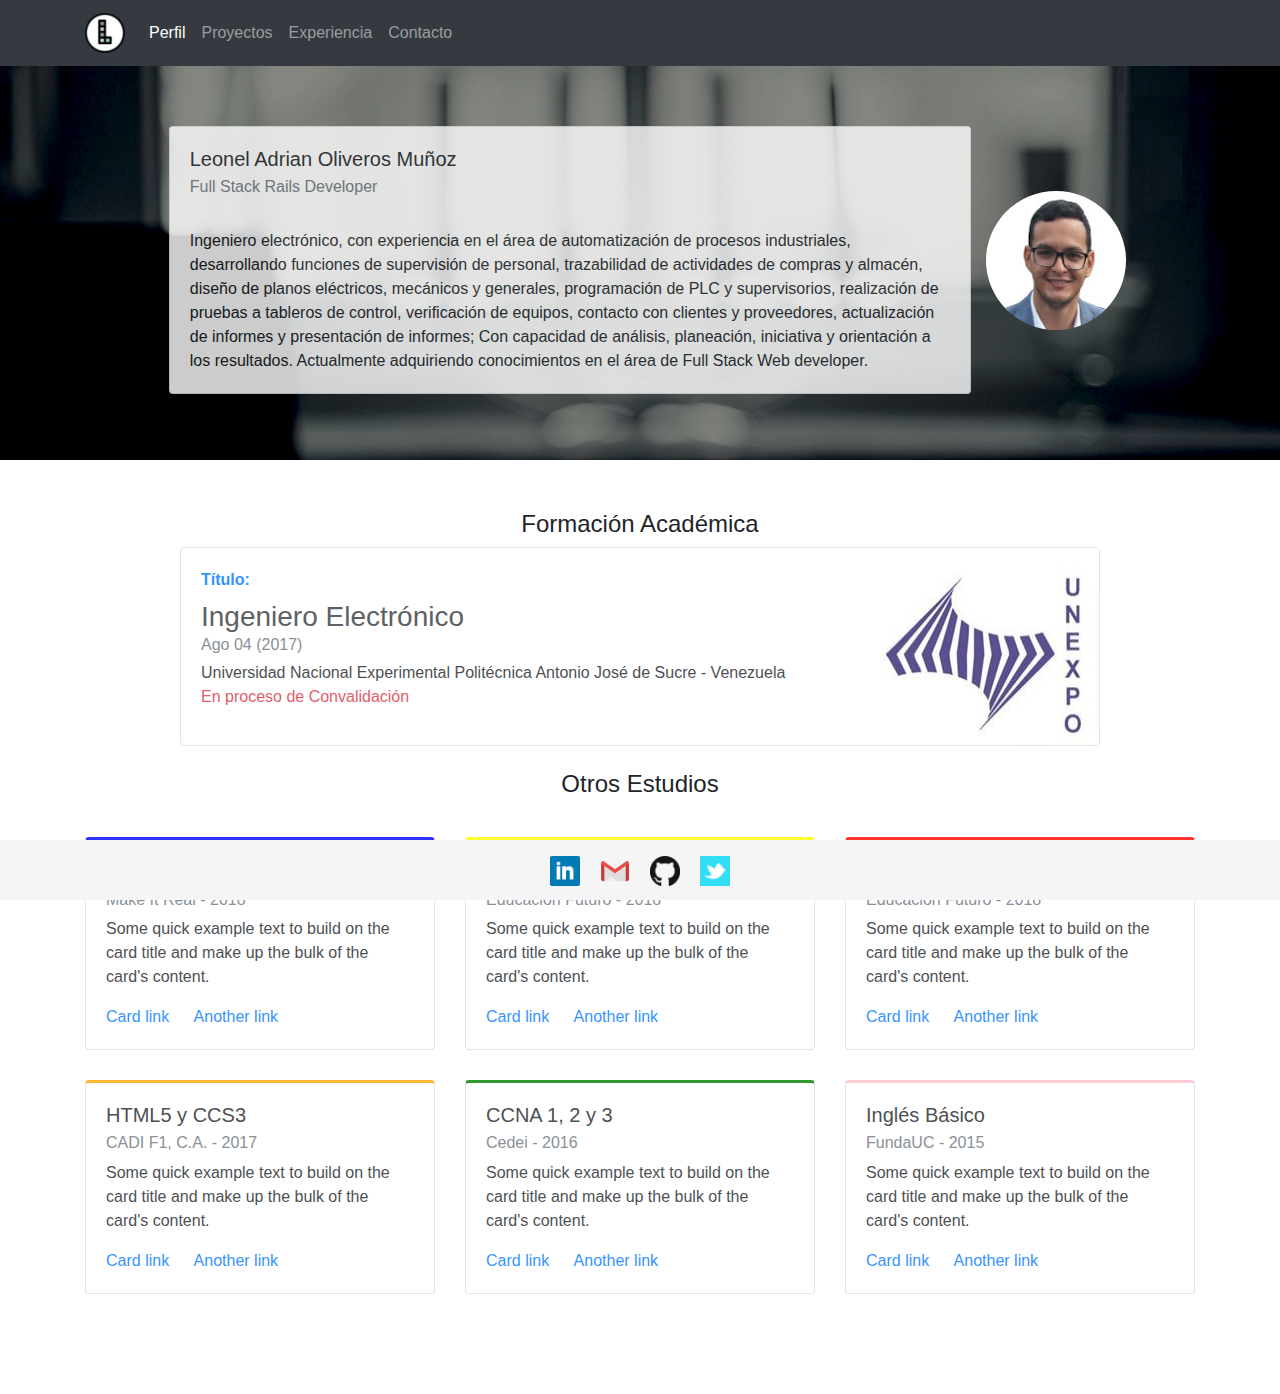
<file: index.html>
<!DOCTYPE html>
<html>
  <head>
    <meta charset="UTF-8">
    <title>Portafolio - Leonel Oliveros</title>
    <link rel="stylesheet" href="style.css">
    <link rel="shortcut icon" type="image/png" href="Imagenes/logo1.png">
    <link rel="stylesheet" href="https://maxcdn.bootstrapcdn.com/bootstrap/4.0.0/css/bootstrap.min.css" integrity="sha384-Gn5384xqQ1aoWXA+058RXPxPg6fy4IWvTNh0E263XmFcJlSAwiGgFAW/dAiS6JXm" crossorigin="anonymous">
    <script src="https://code.jquery.com/jquery-3.2.1.slim.min.js" integrity="sha384-KJ3o2DKtIkvYIK3UENzmM7KCkRr/rE9/Qpg6aAZGJwFDMVNA/GpGFF93hXpG5KkN" crossorigin="anonymous"></script>
    <script src="https://cdnjs.cloudflare.com/ajax/libs/popper.js/1.12.9/umd/popper.min.js" integrity="sha384-ApNbgh9B+Y1QKtv3Rn7W3mgPxhU9K/ScQsAP7hUibX39j7fakFPskvXusvfa0b4Q" crossorigin="anonymous"></script>
    <script src="https://maxcdn.bootstrapcdn.com/bootstrap/4.0.0/js/bootstrap.min.js" integrity="sha384-JZR6Spejh4U02d8jOt6vLEHfe/JQGiRRSQQxSfFWpi1MquVdAyjUar5+76PVCmYl" crossorigin="anonymous"></script>

  </head>
  <body id="bk">
    <header>
      <nav class="navbar navbar-expand-lg navbar-dark bg-dark fixed-top">
        <div class="container">
          <a class="navbar-brand" href="index.html">
            <img src="Imagenes/nav_logo.png" width="40" height="40" alt="">
          </a>
          <button class="navbar-toggler" type="button" data-toggle="collapse" data-target="#navbarNavAltMarkup" aria-controls="navbarNavAltMarkup" aria-expanded="false" aria-label="Toggle navigation">
            <span class="navbar-toggler-icon"></span>
          </button>
          <div class="collapse navbar-collapse" id="navbarNavAltMarkup">
            <div class="navbar-nav">
              <a class="nav-item nav-link active" href="index.html">Perfil <span class="sr-only">(current)</span></a>
              <a class="nav-item nav-link" href="proyectos.html">Proyectos</a>
              <a class="nav-item nav-link" href="experiencia.html">Experiencia</a>
              <a class="nav-item nav-link" href="contacto.html">Contacto</a>
            </div>
          </div>
        </div>
      </nav>
    </header>
    <div class="row encabezado">
      <div class="container d-flex align-items-center justify-content-center">
        <div class="col-9 ">
          <div class="card">
            <div class="card-body">
              <h5 class="card-title">Leonel Adrian Oliveros Muñoz</h5>
              <h6 class="card-subtitle mb-2 text-muted">Full Stack Rails Developer</h6>
              <br>
              <p class="card-text">Ingeniero electrónico, con experiencia en el área de automatización de procesos industriales, desarrollando funciones de supervisión de personal, trazabilidad de actividades de compras y almacén, diseño de planos eléctricos, mecánicos y generales, programación de PLC y supervisorios, realización de pruebas a tableros de control, verificación de equipos, contacto con clientes y proveedores, actualización de informes y presentación de informes; Con capacidad de análisis, planeación, iniciativa y orientación a los resultados. Actualmente adquiriendo conocimientos en el área de Full Stack Web developer.</p>

            </div>
          </div>
        </div>
        <img src="Imagenes/perfil.jpg" alt="" class="rounded-circle">
      </div>
    </div>
    <div class="container">
      <div class="row justify-content-center" style="margin-top: 50px;">
        <h4>Formación Académica</h4>
        <div class="col-md-10">
          <div class="card flex-md-row mb-4 box-shadow h-md-250">
            <div class="card-body d-flex flex-column align-items-start">
              <strong class="d-inline-block mb-2 text-primary">Título:</strong>
              <h3 class="mb-0">
                <a class="text-dark" href="#">Ingeniero Electrónico</a>
              </h3>
              <div class="mb-1 text-muted">Ago 04 (2017)</div>
              <p class="card-text mb-auto">Universidad Nacional Experimental Politécnica Antonio José de Sucre - Venezuela</p>
              <p class="text-danger">En proceso de Convalidación</p>
            </div>
            <img class="card-img-right flex-auto d-none d-md-block"  alt="Thumbnail [200x250]" src="Imagenes/unexpo.png">
          </div>
        </div>
      </div>
      <div class="row justify-content-center">
        <h4>Otros Estudios</h4>

      </div>

      <div class="row">
        <div class="col-4">
          <div class="card" id="curso1">
            <div class="card-body">
              <h5 class="card-title">Full Stack Web Developer</h5>
              <h6 class="card-subtitle mb-2 text-muted">Make It Real - 2018</h6>
              <p class="card-text">Some quick example text to build on the card title and make up the bulk of the card's content.</p>
              <a href="#" class="card-link">Card link</a>
              <a href="#" class="card-link">Another link</a>
            </div>
          </div>
        </div>
        <div class="col-4">
          <div class="card" id="curso2">
            <div class="card-body">
              <h5 class="card-title">Competencias transversales</h5>
              <h6 class="card-subtitle mb-2 text-muted">Educación Futuro - 2018</h6>
              <p class="card-text">Some quick example text to build on the card title and make up the bulk of the card's content.</p>
              <a href="#" class="card-link">Card link</a>
              <a href="#" class="card-link">Another link</a>
            </div>
          </div>
        </div>
        <div class="col-4">
          <div class="card" id="curso3">
            <div class="card-body">
              <h5 class="card-title">Apoyo de selección para el éxito</h5>
              <h6 class="card-subtitle mb-2 text-muted">Educación Futuro - 2018</h6>
              <p class="card-text">Some quick example text to build on the card title and make up the bulk of the card's content.</p>
              <a href="#" class="card-link">Card link</a>
              <a href="#" class="card-link">Another link</a>
            </div>
          </div>
        </div>
        <div class="col-4">
          <div class="card" id="curso4">
            <div class="card-body">
              <h5 class="card-title">HTML5 y CCS3</h5>
              <h6 class="card-subtitle mb-2 text-muted">CADI F1, C.A. - 2017</h6>
              <p class="card-text">Some quick example text to build on the card title and make up the bulk of the card's content.</p>
              <a href="#" class="card-link">Card link</a>
              <a href="#" class="card-link">Another link</a>
            </div>
          </div>
        </div>
        <div class="col-4" >
          <div class="card" id="curso5">
            <div class="card-body">
              <h5 class="card-title">CCNA 1, 2 y 3</h5>
              <h6 class="card-subtitle mb-2 text-muted">Cedei - 2016</h6>
              <p class="card-text">Some quick example text to build on the card title and make up the bulk of the card's content.</p>
              <a href="#" class="card-link">Card link</a>
              <a href="#" class="card-link">Another link</a>
            </div>
          </div>
        </div>
        <div class="col-4" >
          <div class="card" id="curso6">
            <div class="card-body">
              <h5 class="card-title">Inglés Básico</h5>
              <h6 class="card-subtitle mb-2 text-muted">FundaUC - 2015</h6>
              <p class="card-text">Some quick example text to build on the card title and make up the bulk of the card's content.</p>
              <a href="#" class="card-link">Card link</a>
              <a href="#" class="card-link">Another link</a>
            </div>
          </div>
        </div>
      </div>




    </div>



    <footer class="footer fixed-bottom justify-content-center">
      <div class="container ">
        <div class="row justify-content-center">
          <a href="#"><img src="Imagenes/linkedin.png" style="width: 30px; height:30px; margin: 10px;"></a>
          <a href="#"><img src="Imagenes/gmail.png" style="width: 30px; height:30px; margin: 10px;"></a>
          <a href="#"><img src="Imagenes/github.png" style="width: 30px; height:30px; margin: 10px;"></a>
          <a href="#"><img src="Imagenes/twitter.png" style="width: 30px; height:30px; margin: 10px;"></a>
        </div>
      </div>
    </footer>
  </body>
</html>
</file>
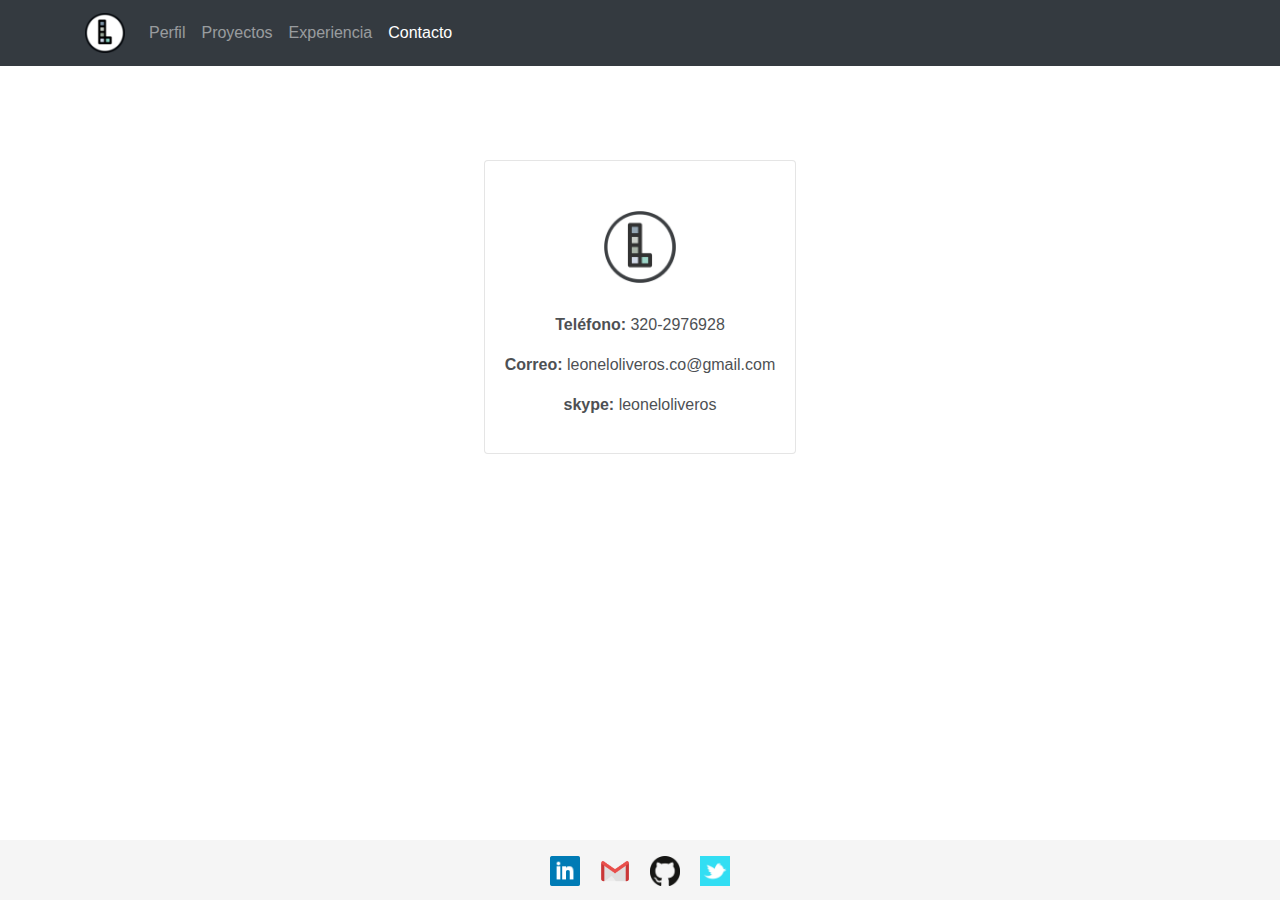
<file: contacto.html>
<!DOCTYPE html>
<html>
  <head>
    <meta charset="UTF-8">
    <title>Portafolio - Leonel Oliveros</title>
    <link rel="stylesheet" href="style.css">
    <link rel="shortcut icon" type="image/png" href="Imagenes/logo1.png">
    <link rel="stylesheet" href="https://maxcdn.bootstrapcdn.com/bootstrap/4.0.0/css/bootstrap.min.css" integrity="sha384-Gn5384xqQ1aoWXA+058RXPxPg6fy4IWvTNh0E263XmFcJlSAwiGgFAW/dAiS6JXm" crossorigin="anonymous">
    <script src="https://code.jquery.com/jquery-3.2.1.slim.min.js" integrity="sha384-KJ3o2DKtIkvYIK3UENzmM7KCkRr/rE9/Qpg6aAZGJwFDMVNA/GpGFF93hXpG5KkN" crossorigin="anonymous"></script>
    <script src="https://cdnjs.cloudflare.com/ajax/libs/popper.js/1.12.9/umd/popper.min.js" integrity="sha384-ApNbgh9B+Y1QKtv3Rn7W3mgPxhU9K/ScQsAP7hUibX39j7fakFPskvXusvfa0b4Q" crossorigin="anonymous"></script>
    <script src="https://maxcdn.bootstrapcdn.com/bootstrap/4.0.0/js/bootstrap.min.js" integrity="sha384-JZR6Spejh4U02d8jOt6vLEHfe/JQGiRRSQQxSfFWpi1MquVdAyjUar5+76PVCmYl" crossorigin="anonymous"></script>

  </head>
  <body id="bk">
    <header>
      <nav class="navbar navbar-expand-lg navbar-dark bg-dark fixed-top">
        <div class="container">
          <a class="navbar-brand" href="index.html">
            <img src="Imagenes/nav_logo.png" width="40" height="40" alt="">
          </a>
          <button class="navbar-toggler" type="button" data-toggle="collapse" data-target="#navbarNavAltMarkup" aria-controls="navbarNavAltMarkup" aria-expanded="false" aria-label="Toggle navigation">
            <span class="navbar-toggler-icon"></span>
          </button>
          <div class="collapse navbar-collapse" id="navbarNavAltMarkup">
            <div class="navbar-nav">
              <a class="nav-item nav-link" href="index.html">Perfil <span class="sr-only">(current)</span></a>
              <a class="nav-item nav-link" href="proyectos.html">Proyectos</a>
              <a class="nav-item nav-link" href="experiencia.html">Experiencia</a>
              <a class="nav-item nav-link  active" href="contacto.html">Contacto</a>
            </div>
          </div>
        </div>
      </nav>
    </header>
    <div class="container">
      <div class="row justify-content-center" style="margin-top: 160px;">
        <div class="card text-center">
          <div class="card-body">
            <img src="Imagenes/logo1.png" alt="Card image cap" width="72" height="72" style="margin: 30px;">

            <p><strong>Teléfono: </strong> 320-2976928</p>
            <p><strong>Correo: </strong> leoneloliveros.co@gmail.com</p>
            <p><strong>skype: </strong> leoneloliveros</p>
          </div>
        </div>
      </div>
    </div>




    <footer class="footer fixed-bottom justify-content-center">
      <div class="container ">
        <div class="row justify-content-center">
          <a href="#"><img src="Imagenes/linkedin.png" style="width: 30px; height:30px; margin: 10px;"></a>
          <a href="#"><img src="Imagenes/gmail.png" style="width: 30px; height:30px; margin: 10px;"></a>
          <a href="#"><img src="Imagenes/github.png" style="width: 30px; height:30px; margin: 10px;"></a>
          <a href="#"><img src="Imagenes/twitter.png" style="width: 30px; height:30px; margin: 10px;"></a>
        </div>
      </div>
    </footer>
  </body>
</html>
</file>
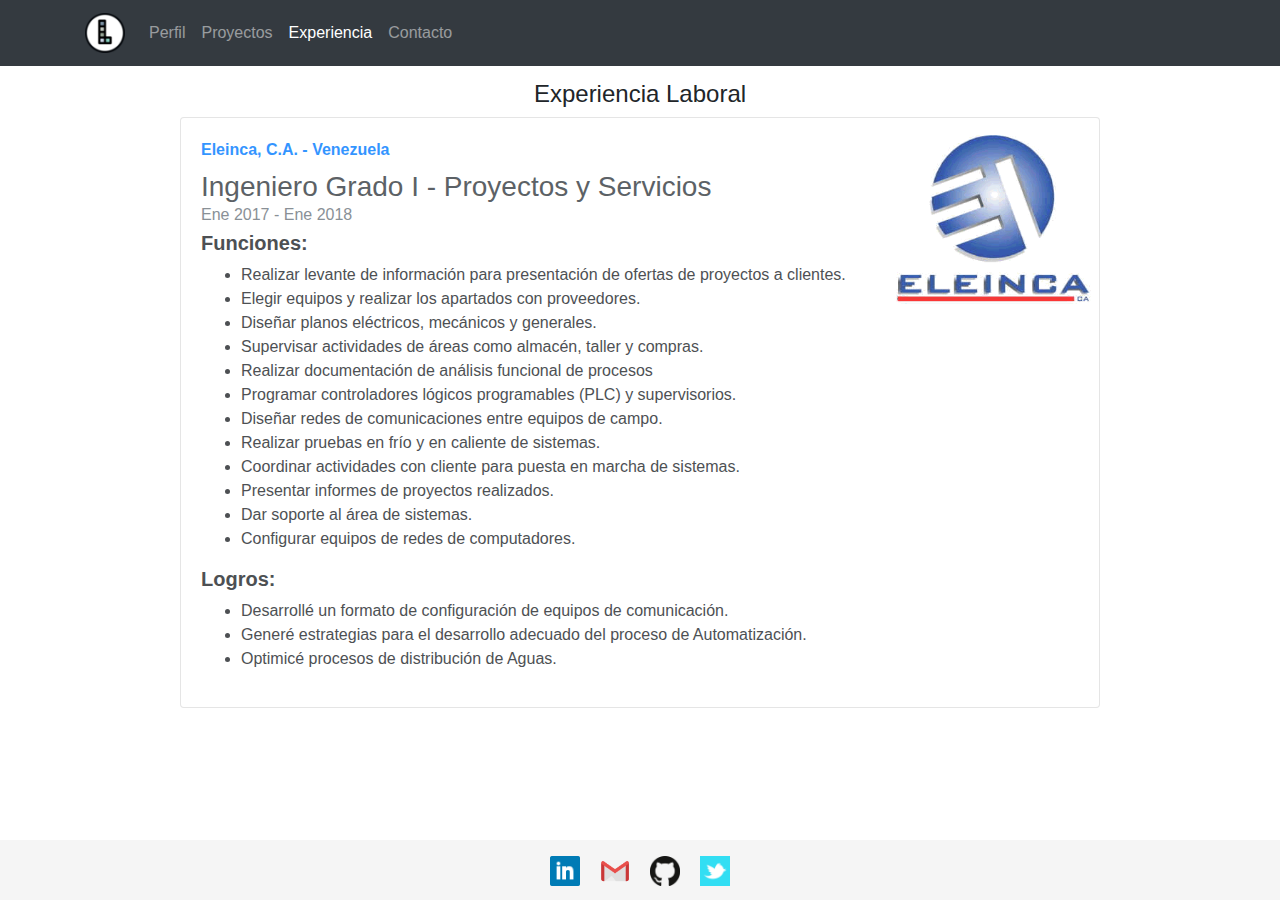
<file: experiencia.html>
<!DOCTYPE html>
<html>
  <head>
    <meta charset="UTF-8">
    <title>Portafolio - Leonel Oliveros</title>
    <link rel="stylesheet" href="style.css">
    <link rel="shortcut icon" type="image/png" href="Imagenes/logo1.png">
    <link rel="stylesheet" href="https://maxcdn.bootstrapcdn.com/bootstrap/4.0.0/css/bootstrap.min.css" integrity="sha384-Gn5384xqQ1aoWXA+058RXPxPg6fy4IWvTNh0E263XmFcJlSAwiGgFAW/dAiS6JXm" crossorigin="anonymous">
    <script src="https://code.jquery.com/jquery-3.2.1.slim.min.js" integrity="sha384-KJ3o2DKtIkvYIK3UENzmM7KCkRr/rE9/Qpg6aAZGJwFDMVNA/GpGFF93hXpG5KkN" crossorigin="anonymous"></script>
    <script src="https://cdnjs.cloudflare.com/ajax/libs/popper.js/1.12.9/umd/popper.min.js" integrity="sha384-ApNbgh9B+Y1QKtv3Rn7W3mgPxhU9K/ScQsAP7hUibX39j7fakFPskvXusvfa0b4Q" crossorigin="anonymous"></script>
    <script src="https://maxcdn.bootstrapcdn.com/bootstrap/4.0.0/js/bootstrap.min.js" integrity="sha384-JZR6Spejh4U02d8jOt6vLEHfe/JQGiRRSQQxSfFWpi1MquVdAyjUar5+76PVCmYl" crossorigin="anonymous"></script>

  </head>
  <body id="bk">
    <header>
      <nav class="navbar navbar-expand-lg navbar-dark bg-dark fixed-top">
        <div class="container">
          <a class="navbar-brand" href="index.html">
            <img src="Imagenes/nav_logo.png" width="40" height="40" alt="">
          </a>
          <button class="navbar-toggler" type="button" data-toggle="collapse" data-target="#navbarNavAltMarkup" aria-controls="navbarNavAltMarkup" aria-expanded="false" aria-label="Toggle navigation">
            <span class="navbar-toggler-icon"></span>
          </button>
          <div class="collapse navbar-collapse" id="navbarNavAltMarkup">
            <div class="navbar-nav">
              <a class="nav-item nav-link" href="index.html">Perfil <span class="sr-only">(current)</span></a>
              <a class="nav-item nav-link" href="proyectos.html">Proyectos</a>
              <a class="nav-item nav-link active" href="experiencia.html">Experiencia</a>
              <a class="nav-item nav-link" href="contacto.html">Contacto</a>
            </div>
          </div>
        </div>
      </nav>
    </header>

    <div class="container">
      <div class="row justify-content-center" style="margin-top: 80px;">
        <h4>Experiencia Laboral</h4>
        <div class="col-md-10">
          <div class="card flex-md-row mb-4 box-shadow h-md-250">
            <div class="card-body d-flex flex-column align-items-start">
              <strong class="d-inline-block mb-2 text-primary">Eleinca, C.A. - Venezuela</strong>
              <h3 class="mb-0">
                <a class="text-dark" href="#">Ingeniero Grado I - Proyectos y Servicios</a>
              </h3>
              <div class="mb-1 text-muted">Ene 2017 - Ene 2018</div>
              <h5><strong>Funciones:</strong></h5>
              <ul>
                <li>Realizar levante de información para presentación de ofertas de proyectos a clientes.</li>
                <li>Elegir equipos y realizar los apartados con proveedores.</li>
                <li>Diseñar planos eléctricos, mecánicos y generales.</li>
                <li>Supervisar actividades de áreas como almacén, taller y compras.</li>
                <li>Realizar documentación de análisis funcional de procesos <industriales class=""></industriales></li>
                <li>Programar controladores lógicos programables (PLC) y supervisorios.</li>
                <li>Diseñar redes de comunicaciones entre equipos de campo.</li>
                <li>Realizar pruebas en frío y en caliente de sistemas.</li>
                <li>Coordinar actividades con cliente para puesta en marcha de sistemas.</li>
                <li>Presentar informes de proyectos realizados.</li>
                <li>Dar soporte al área de sistemas.</li>
                <li>Configurar equipos de redes de computadores.</li>
              </ul>
              <h5><strong>Logros:</strong></h5>
              <ul>
                <li>Desarrollé un formato de configuración de equipos de comunicación.</li>
                <li>Generé estrategias para el desarrollo adecuado del proceso de Automatización.</li>
                <li>Optimicé procesos de distribución de Aguas.</li>
              </ul>

            </div>
            <img class="card-img-right flex-auto d-none d-md-block"  alt="Thumbnail [200x250]" src="Imagenes/eleinca.gif" height="200px">
          </div>
        </div>
      </div>
    </div>




    <footer class="footer fixed-bottom justify-content-center">
      <div class="container ">
        <div class="row justify-content-center">
          <a href="#"><img src="Imagenes/linkedin.png" style="width: 30px; height:30px; margin: 10px;"></a>
          <a href="#"><img src="Imagenes/gmail.png" style="width: 30px; height:30px; margin: 10px;"></a>
          <a href="#"><img src="Imagenes/github.png" style="width: 30px; height:30px; margin: 10px;"></a>
          <a href="#"><img src="Imagenes/twitter.png" style="width: 30px; height:30px; margin: 10px;"></a>
        </div>
      </div>
    </footer>
  </body>
</html>
</file>
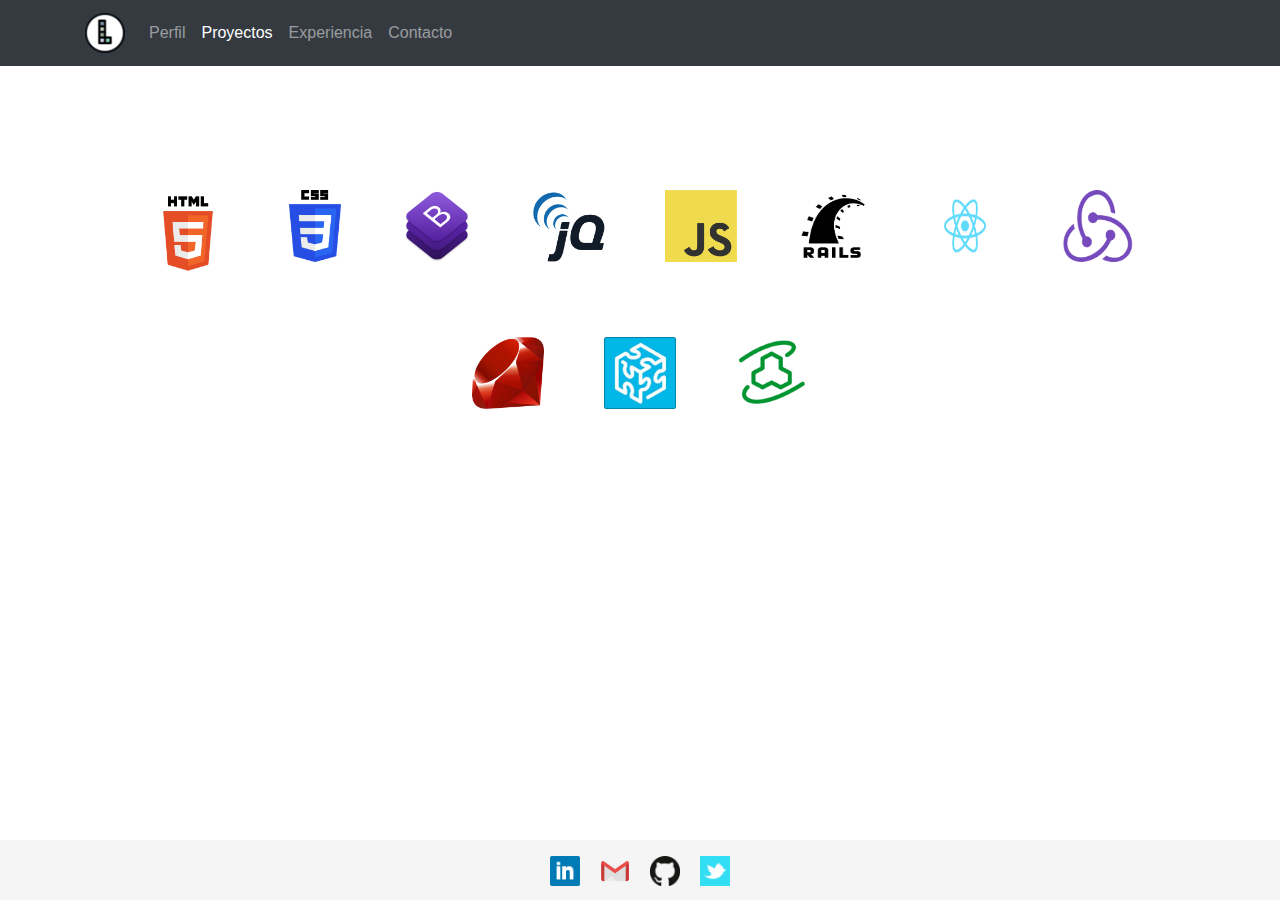
<file: proyectos.html>
<!DOCTYPE html>
<html>
  <head>
    <meta charset="UTF-8">
    <title>Portafolio - Leonel Oliveros</title>
    <link rel="stylesheet" href="style.css">
    <link rel="shortcut icon" type="image/png" href="Imagenes/logo1.png">
    <link rel="stylesheet" href="https://maxcdn.bootstrapcdn.com/bootstrap/4.0.0/css/bootstrap.min.css" integrity="sha384-Gn5384xqQ1aoWXA+058RXPxPg6fy4IWvTNh0E263XmFcJlSAwiGgFAW/dAiS6JXm" crossorigin="anonymous">
    <script src="https://code.jquery.com/jquery-3.2.1.slim.min.js" integrity="sha384-KJ3o2DKtIkvYIK3UENzmM7KCkRr/rE9/Qpg6aAZGJwFDMVNA/GpGFF93hXpG5KkN" crossorigin="anonymous"></script>
    <script src="https://cdnjs.cloudflare.com/ajax/libs/popper.js/1.12.9/umd/popper.min.js" integrity="sha384-ApNbgh9B+Y1QKtv3Rn7W3mgPxhU9K/ScQsAP7hUibX39j7fakFPskvXusvfa0b4Q" crossorigin="anonymous"></script>
    <script src="https://maxcdn.bootstrapcdn.com/bootstrap/4.0.0/js/bootstrap.min.js" integrity="sha384-JZR6Spejh4U02d8jOt6vLEHfe/JQGiRRSQQxSfFWpi1MquVdAyjUar5+76PVCmYl" crossorigin="anonymous"></script>

  </head>
  <body id="bk">
    <header>
      <nav class="navbar navbar-expand-lg navbar-dark bg-dark fixed-top">
        <div class="container">
          <a class="navbar-brand" href="index.html">
            <img src="Imagenes/nav_logo.png" width="40" height="40" alt="">
          </a>
          <button class="navbar-toggler" type="button" data-toggle="collapse" data-target="#navbarNavAltMarkup" aria-controls="navbarNavAltMarkup" aria-expanded="false" aria-label="Toggle navigation">
            <span class="navbar-toggler-icon"></span>
          </button>
          <div class="collapse navbar-collapse" id="navbarNavAltMarkup">
            <div class="navbar-nav">
              <a class="nav-item nav-link" href="index.html">Perfil <span class="sr-only">(current)</span></a>
              <a class="nav-item nav-link active" href="proyectos.html">Proyectos</a>
              <a class="nav-item nav-link" href="experiencia.html">Experiencia</a>
              <a class="nav-item nav-link" href="contacto.html">Contacto</a>
            </div>
          </div>
        </div>
      </nav>
    </header>
    <div class="container">
      <div class="row justify-content-center" style="margin-top: 160px;">

        <img src="Imagenes/html.png" alt="Card image cap" width="82" height="87" style="margin: 30px;">
        <img src="Imagenes/css.png" alt="Card image cap" width="52" height="72" style="margin: 30px;">
        <img src="Imagenes/bootstrap.png" alt="Card image cap" width="72" height="72" style="margin: 30px;">
        <img src="Imagenes/jquery.png" alt="Card image cap" width="72" height="72" style="margin: 30px;">
        <img src="Imagenes/js.png" alt="Card image cap" width="72" height="72" style="margin: 30px;">
        <img src="Imagenes/rails.png" alt="Card image cap" width="72" height="72" style="margin: 30px;">
        <img src="Imagenes/react.png" alt="Card image cap" width="72" height="72" style="margin: 30px;">
        <img src="Imagenes/redux.png" alt="Card image cap" width="72" height="72" style="margin: 30px;">
        <img src="Imagenes/ruby.png" alt="Card image cap" width="72" height="72" style="margin: 30px;">
        <img src="Imagenes/unity.jpg" alt="Card image cap" width="72" height="72" style="margin: 30px;">
        <img src="Imagenes/indusoft.png" alt="Card image cap" width="72" height="72" style="margin: 30px;">
      </div>
    </div>




    <footer class="footer fixed-bottom justify-content-center">
      <div class="container ">
        <div class="row justify-content-center">
          <a href="#"><img src="Imagenes/linkedin.png" style="width: 30px; height:30px; margin: 10px;"></a>
          <a href="#"><img src="Imagenes/gmail.png" style="width: 30px; height:30px; margin: 10px;"></a>
          <a href="#"><img src="Imagenes/github.png" style="width: 30px; height:30px; margin: 10px;"></a>
          <a href="#"><img src="Imagenes/twitter.png" style="width: 30px; height:30px; margin: 10px;"></a>
        </div>
      </div>
    </footer>
  </body>
</html>
</file>
<file: style.css>
body {

  margin: 0 auto;

}

.footer {

    width: 100%;
    height: 60px;
    line-height: 60px;
    background-color: #f5f5f5;
}

.nav-item:hover {
  border-bottom: 1px solid #81BEF7;
  padding-bottom: 3px;

}

.encabezado {
  margin-top: 60px;
  background-image: url("Imagenes/Encabezado.jpg");
  background-repeat: no-repeat;
  background-size: 100%;
  height: 400px;
}

.card {
  opacity: 0.8;
}
#curso1 {
  margin-top: 30px;
  border-top-width: medium;
  border-top-color: blue;
}
#curso2 {
  margin-top: 30px;
  border-top-width: medium;
  border-top-color: yellow;
}
#curso3 {
  margin-top: 30px;
  border-top-width: medium;
  border-top-color: red;
}
#curso4 {
  margin-top: 30px;
  border-top-width: medium;
  border-top-color: orange;
  margin-bottom: 100px;
}
#curso5 {
  margin-top: 30px;
  border-top-width: medium;
  border-top-color: green;
  margin-bottom: 100px;
}
#curso6 {
  margin-top: 30px;
  border-top-width: medium;
  border-top-color: pink;
  margin-bottom: 100px;
}

.unexpo {
  margin-left: 50px;
  margin-right: 50px;
}

.card-unexpo{
  margin-top: 40px;
}

.alert-danger{
  margin-top: 10px;
}
</file>
